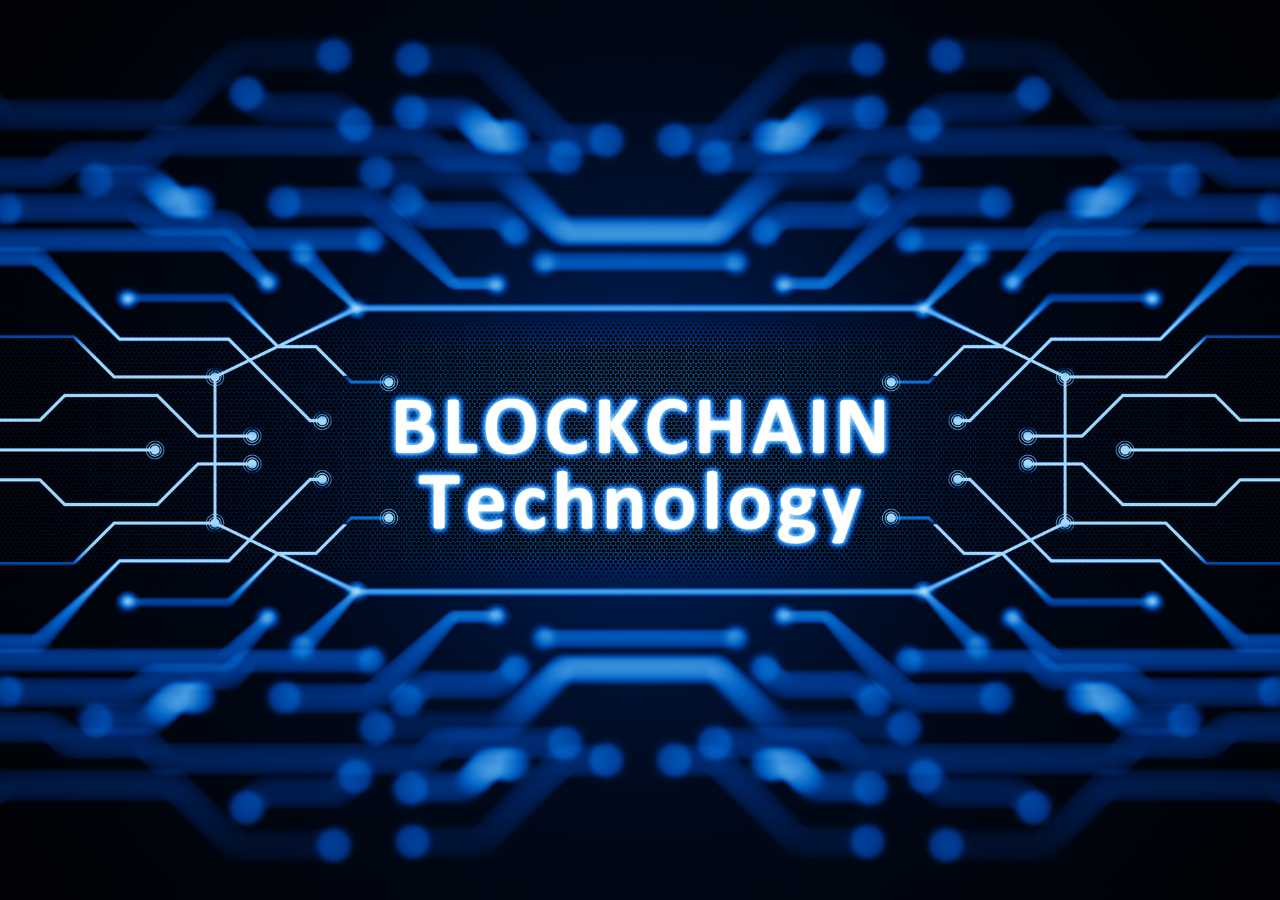
<file: index.html>
<!doctype html>
<html lang="en" prefix="og: http://ogp.me/ns#">
  <head>
    <meta charset="utf-8">
    <meta name="viewport" content="width=device-width, initial-scale=1">
    <title>Intro to Block Chain Technology</title>
    <meta name="description" content="Intro to Block Chain Technology">

    <!-- Google Fonts -->
    <link href="https://fonts.googleapis.com/css?family=Roboto:100,100i,300,300i,400,400i,700,700i%7CMaitree:200,300,400,600,700&amp;subset=latin-ext" rel="stylesheet">

    <!-- CSS WebSlides -->
    <link rel="stylesheet" type='text/css' media='all' href="static/css/webslides.css">

    <!-- Optional - CSS SVG Icons (Font Awesome) -->
    <link rel="stylesheet" type='text/css' media='all' href="static/css/svg-icons.css">
    
  </head>
 
  <body>
    
    <main role="main">
      <article id="webslides" class="vertical">
  
        <!-- SLIDE 1 -->
        <section class="slide-top">
         <span class="background" style="background-image:url('./static/images/intro_bg.jpg')"></span> 
        </section>




        <!-- SLIDE 2 -->
        <section class="bg-blue">
            <div class="wrap size-50 bg-white">
              <h2>
                <svg class="fa-info-circle large">
                  <use xlink:href="#fa-info-circle"></use>
                </svg>
                <strong>A bit of context</strong>
              </h2>
              <hr>
              <p>This talk is in no way shape or form going to make you a cryptocurrency expert. This is 
                an evolving introduction to blockchain technology and cryptocurrency. All "Constructive"
                input will be taken under advisement and possibly integrated into a future presentation.
              </p>
            </div>
            <!-- .end .wrap -->
          </section>
        
        
        <section class="bg-blue">
          <!--.wrap = container (width: 90%) -->
          <div class="wrap size-50 bg-white">
            <h3><strong>What is Blockchain Technology?</strong></h3>
            <h3 class="text-intro"><strong>Most simplest explanation</strong></h3>
            <p>
              Blockchain technology is a continuously growing list of records, called blocks, which are linked and secured using cryptography. Each block contains varying amounts of data or transactions, with each block size limited as agreed upon by the altcoin peer network. Blockchain relies upon the use of Merkle Trees or Hash trees.</p>  
          </div>
          <!-- .end .wrap -->
        </section>

        <!-- SLIDE 3 -->
        <section class="bg-blue">
            <!--.wrap = container (width: 90%) -->
            <div class="wrap size-50 bg-white">
              <h3><strong>History of Blockchain Technology (BCT)</strong></h3>
              <p>
                  BCT has been around since 1991 used by cryptographers to timestamp documents and 
                  protect against forgery. <a href="https://link.springer.com/article/10.1007/BF00196791">HERE</a>
              </p>  
              <p>
                The "First" widely known distributed blockchain was created by "Satoshi Nakamoto" in 2008.
                Some believe that it arised as a result of the 2008 housing market crash.
              </p>
            </div>
            <!-- .end .wrap -->
          </section>

          <section class="bg-blue">
            <!--.wrap = container (width: 90%) -->
            <div class="wrap size-50 bg-white">
              <h3><strong>Basic Blockchain Terminology</strong></h3>
              <ul class="description">
                <li>
                  <strong class="text-label">Hash</strong>
                  Each Block is Hashed with a SHA256 encryption
                </li>
                <li>
                  <strong class="text-label">Nonce</strong>
                  In cryptography a nonce is an arbitrary number that can only be used once.
                  It is often a random or pseudo-random number which cannot be reused in replay attacks.
                </li>
                <li>
                  <strong class="text-label">Proof of Work (POW)</strong>
                  POW is an economic measure to deter DDoS attacks and other service abuses such as spam
                  on a network by requiring some work from the service requester, usually meaning processing time by a computer.
                  This idea is also known as a CPU cost function.
                </li>
                <li>
                  <strong class="text-label">Proof of Stake (POS)</strong>
                  POS states that a person can mine or validate block transactions according to how many coins he or she holds.
                  This means that the more Bitcoin or altcoin owned by a miner, the more mining power he or she has.
                </li>
              </ul>
            </div>
            <!-- .end .wrap -->
          </section>

          <section class="bg-blue">
              <!--.wrap = container (width: 90%) -->
              <div class="wrap size-50 bg-white">
                <div class="text-landing content-center">

                  <h3><strong>Basic Demo of BlockChain</strong></h3>
                </div>
              </div>
              <!-- .end .wrap -->
            </section>

      

        <!-- SLIDE 7 -->
        <!-- <section class="bg-gradient-r">
          <div class="wrap">
              <div class="card-50 bg-white">
                  <div class="flex-content">
                    <h2>SCSS Terminology</h2>
                    <p>A quick list of the various terms used throughout SASS.</p>
                    <ul class="description">
                      <li><strong class="text-label">Variables:</strong>Containers for storing data values.</li>
                      <li><strong class="text-label">Directives:</strong>Some specific to SASS. But extend CSS3 @-rules.</li>
                      <li><strong class="text-label">Partials:</strong>"Snippet" of css rules.</li>
                      <li><strong class="text-label">Operators:</strong>Similar to those of JS.</li>
                      <li><strong class="text-label">Functions:</strong>Similar to those of JS.</li>
                      <li><strong class="text-label">Mixins:</strong>Specialized Directive.</li>
                      <li><strong class="text-label">Inheritence:</strong>Refers to @mixin, @extend, @include</li>
                    </ul>
                  </div>
                  <!- - end .flex-content- ->
                  <figure>
                    <pre>
// Variables
$font-stack:    Helvetica, sans-serif;
$bg-color: #ff0;

// Directives
@import
@mixin
@include

// Partials
_partial.scss
_buttons.scss

// Operators
"+", "-", "*", "/"

// Functions
darken();
lighten();
transparentize()
opacify()

   </pre>
                  </figure>
                  <!- - end figure- ->
                </div>
                <!- - .end .card-50 - ->
          </div>
        </section> -->


      
      </article>
      <!-- end article -->
    </main>
    <!-- end main -->


    <!-- Required -->
    <script src="static/js/webslides.js"></script>
    <script>
      window.ws = new WebSlides();
    </script>

    <!-- OPTIONAL - svg-icons.js (fontastic.me - Font Awesome as svg icons) -->
    <script defer src="static/js/svg-icons.js"></script>

  </body>
</html>
</file>
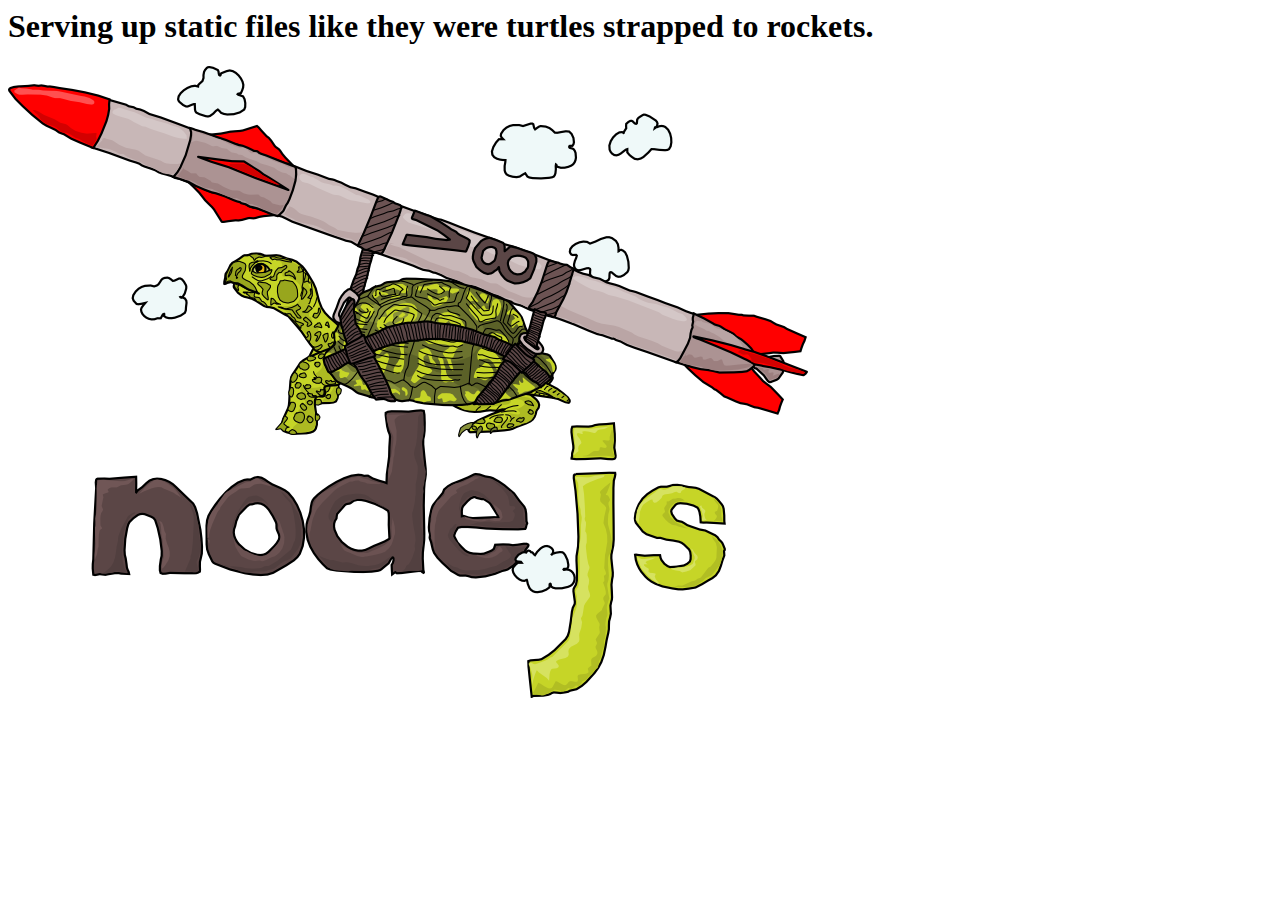
<file: node_modules/http-server/public/index.html>
<html>
  <head>
    <title>node.js http server</title>
  </head>
  <body>

    <h1>Serving up static files like they were turtles strapped to rockets.</h1>

    <img src="./img/turtle.png"/>
  </body>
</html>
</file>
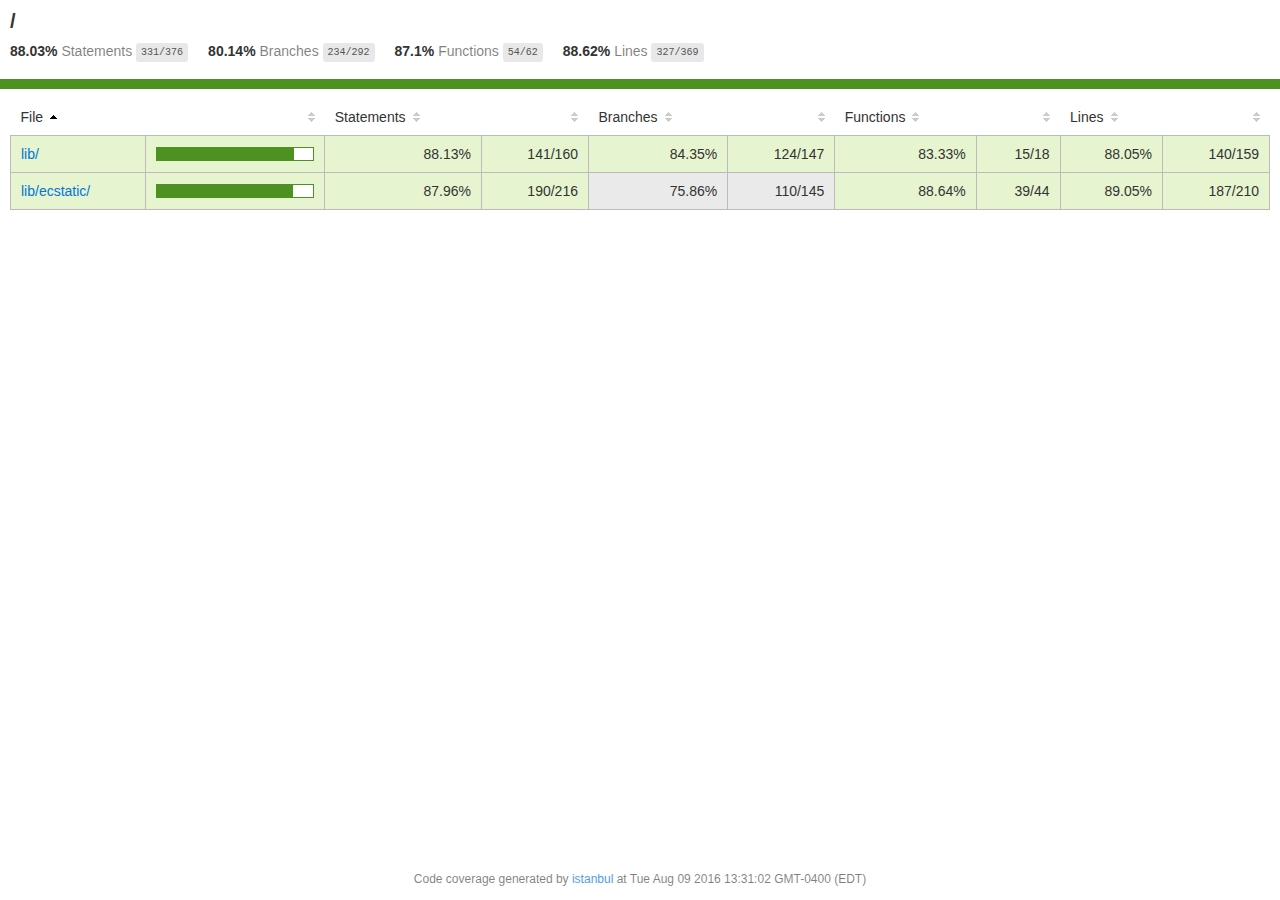
<file: node_modules/ecstatic/coverage/lcov-report/index.html>
<!doctype html>
<html lang="en">
<head>
    <title>Code coverage report for All files</title>
    <meta charset="utf-8" />
    <link rel="stylesheet" href="prettify.css" />
    <link rel="stylesheet" href="base.css" />
    <meta name="viewport" content="width=device-width, initial-scale=1">
    <style type='text/css'>
        .coverage-summary .sorter {
            background-image: url(sort-arrow-sprite.png);
        }
    </style>
</head>
<body>
<div class='wrapper'>
  <div class='pad1'>
    <h1>
      /
    </h1>
    <div class='clearfix'>
      <div class='fl pad1y space-right2'>
        <span class="strong">88.03% </span>
        <span class="quiet">Statements</span>
        <span class='fraction'>331/376</span>
      </div>
      <div class='fl pad1y space-right2'>
        <span class="strong">80.14% </span>
        <span class="quiet">Branches</span>
        <span class='fraction'>234/292</span>
      </div>
      <div class='fl pad1y space-right2'>
        <span class="strong">87.1% </span>
        <span class="quiet">Functions</span>
        <span class='fraction'>54/62</span>
      </div>
      <div class='fl pad1y space-right2'>
        <span class="strong">88.62% </span>
        <span class="quiet">Lines</span>
        <span class='fraction'>327/369</span>
      </div>
    </div>
  </div>
  <div class='status-line high'></div>
<div class="pad1">
<table class="coverage-summary">
<thead>
<tr>
   <th data-col="file" data-fmt="html" data-html="true" class="file">File</th>
   <th data-col="pic" data-type="number" data-fmt="html" data-html="true" class="pic"></th>
   <th data-col="statements" data-type="number" data-fmt="pct" class="pct">Statements</th>
   <th data-col="statements_raw" data-type="number" data-fmt="html" class="abs"></th>
   <th data-col="branches" data-type="number" data-fmt="pct" class="pct">Branches</th>
   <th data-col="branches_raw" data-type="number" data-fmt="html" class="abs"></th>
   <th data-col="functions" data-type="number" data-fmt="pct" class="pct">Functions</th>
   <th data-col="functions_raw" data-type="number" data-fmt="html" class="abs"></th>
   <th data-col="lines" data-type="number" data-fmt="pct" class="pct">Lines</th>
   <th data-col="lines_raw" data-type="number" data-fmt="html" class="abs"></th>
</tr>
</thead>
<tbody><tr>
	<td class="file high" data-value="lib/"><a href="lib/index.html">lib/</a></td>
	<td data-value="88.13" class="pic high"><div class="chart"><div class="cover-fill" style="width: 88%;"></div><div class="cover-empty" style="width:12%;"></div></div></td>
	<td data-value="88.13" class="pct high">88.13%</td>
	<td data-value="160" class="abs high">141/160</td>
	<td data-value="84.35" class="pct high">84.35%</td>
	<td data-value="147" class="abs high">124/147</td>
	<td data-value="83.33" class="pct high">83.33%</td>
	<td data-value="18" class="abs high">15/18</td>
	<td data-value="88.05" class="pct high">88.05%</td>
	<td data-value="159" class="abs high">140/159</td>
	</tr>

<tr>
	<td class="file high" data-value="lib/ecstatic/"><a href="lib/ecstatic/index.html">lib/ecstatic/</a></td>
	<td data-value="87.96" class="pic high"><div class="chart"><div class="cover-fill" style="width: 87%;"></div><div class="cover-empty" style="width:13%;"></div></div></td>
	<td data-value="87.96" class="pct high">87.96%</td>
	<td data-value="216" class="abs high">190/216</td>
	<td data-value="75.86" class="pct medium">75.86%</td>
	<td data-value="145" class="abs medium">110/145</td>
	<td data-value="88.64" class="pct high">88.64%</td>
	<td data-value="44" class="abs high">39/44</td>
	<td data-value="89.05" class="pct high">89.05%</td>
	<td data-value="210" class="abs high">187/210</td>
	</tr>

</tbody>
</table>
</div><div class='push'></div><!-- for sticky footer -->
</div><!-- /wrapper -->
<div class='footer quiet pad2 space-top1 center small'>
  Code coverage
  generated by <a href="http://istanbul-js.org/" target="_blank">istanbul</a> at Tue Aug 09 2016 13:31:02 GMT-0400 (EDT)
</div>
</div>
<script src="prettify.js"></script>
<script>
window.onload = function () {
        if (typeof prettyPrint === 'function') {
            prettyPrint();
        }
};
</script>
<script src="sorter.js"></script>
</body>
</html>
</file>
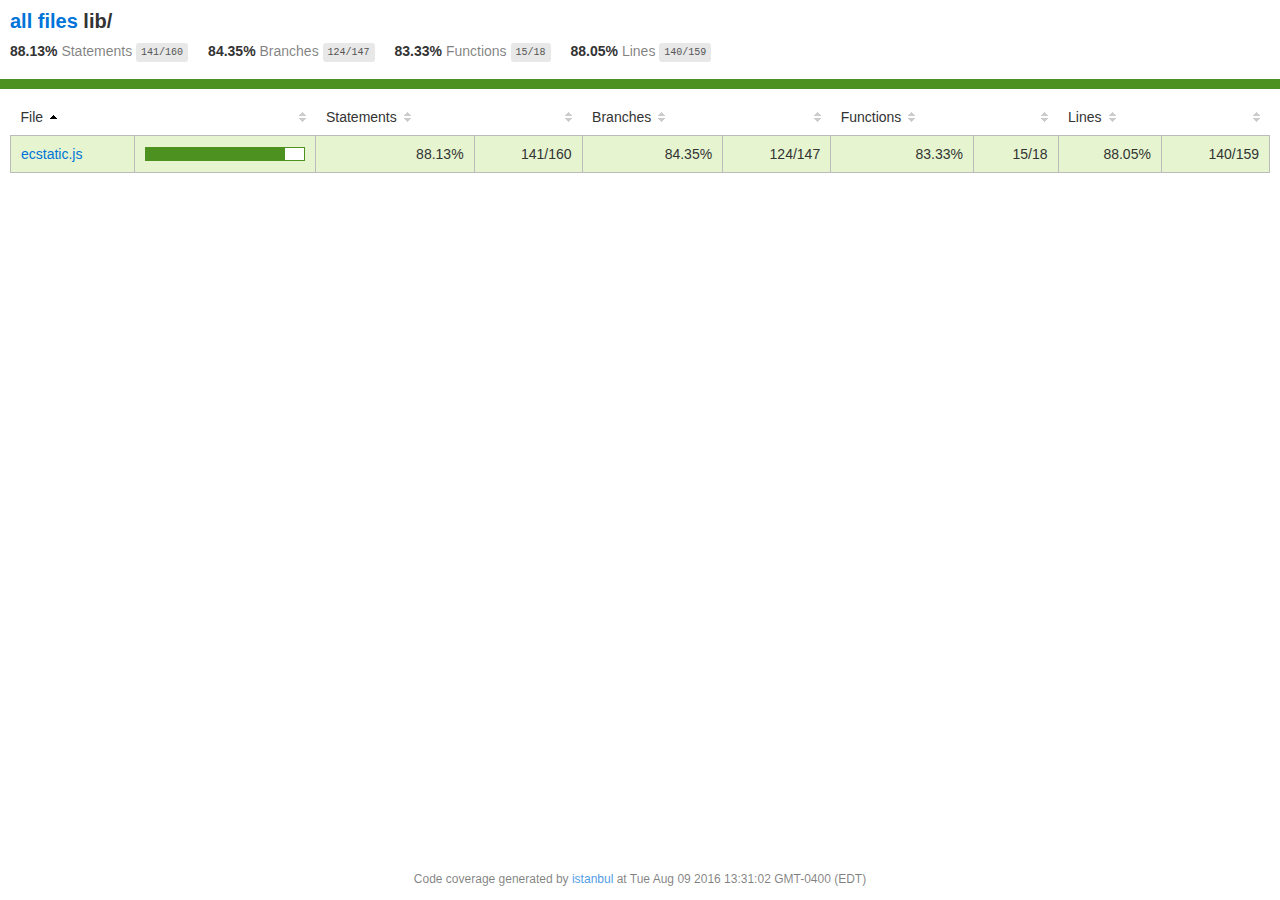
<file: node_modules/ecstatic/coverage/lcov-report/lib/index.html>
<!doctype html>
<html lang="en">
<head>
    <title>Code coverage report for lib/</title>
    <meta charset="utf-8" />
    <link rel="stylesheet" href="../prettify.css" />
    <link rel="stylesheet" href="../base.css" />
    <meta name="viewport" content="width=device-width, initial-scale=1">
    <style type='text/css'>
        .coverage-summary .sorter {
            background-image: url(../sort-arrow-sprite.png);
        }
    </style>
</head>
<body>
<div class='wrapper'>
  <div class='pad1'>
    <h1>
      <a href="../index.html">all files</a> lib/
    </h1>
    <div class='clearfix'>
      <div class='fl pad1y space-right2'>
        <span class="strong">88.13% </span>
        <span class="quiet">Statements</span>
        <span class='fraction'>141/160</span>
      </div>
      <div class='fl pad1y space-right2'>
        <span class="strong">84.35% </span>
        <span class="quiet">Branches</span>
        <span class='fraction'>124/147</span>
      </div>
      <div class='fl pad1y space-right2'>
        <span class="strong">83.33% </span>
        <span class="quiet">Functions</span>
        <span class='fraction'>15/18</span>
      </div>
      <div class='fl pad1y space-right2'>
        <span class="strong">88.05% </span>
        <span class="quiet">Lines</span>
        <span class='fraction'>140/159</span>
      </div>
    </div>
  </div>
  <div class='status-line high'></div>
<div class="pad1">
<table class="coverage-summary">
<thead>
<tr>
   <th data-col="file" data-fmt="html" data-html="true" class="file">File</th>
   <th data-col="pic" data-type="number" data-fmt="html" data-html="true" class="pic"></th>
   <th data-col="statements" data-type="number" data-fmt="pct" class="pct">Statements</th>
   <th data-col="statements_raw" data-type="number" data-fmt="html" class="abs"></th>
   <th data-col="branches" data-type="number" data-fmt="pct" class="pct">Branches</th>
   <th data-col="branches_raw" data-type="number" data-fmt="html" class="abs"></th>
   <th data-col="functions" data-type="number" data-fmt="pct" class="pct">Functions</th>
   <th data-col="functions_raw" data-type="number" data-fmt="html" class="abs"></th>
   <th data-col="lines" data-type="number" data-fmt="pct" class="pct">Lines</th>
   <th data-col="lines_raw" data-type="number" data-fmt="html" class="abs"></th>
</tr>
</thead>
<tbody><tr>
	<td class="file high" data-value="ecstatic.js"><a href="ecstatic.js.html">ecstatic.js</a></td>
	<td data-value="88.13" class="pic high"><div class="chart"><div class="cover-fill" style="width: 88%;"></div><div class="cover-empty" style="width:12%;"></div></div></td>
	<td data-value="88.13" class="pct high">88.13%</td>
	<td data-value="160" class="abs high">141/160</td>
	<td data-value="84.35" class="pct high">84.35%</td>
	<td data-value="147" class="abs high">124/147</td>
	<td data-value="83.33" class="pct high">83.33%</td>
	<td data-value="18" class="abs high">15/18</td>
	<td data-value="88.05" class="pct high">88.05%</td>
	<td data-value="159" class="abs high">140/159</td>
	</tr>

</tbody>
</table>
</div><div class='push'></div><!-- for sticky footer -->
</div><!-- /wrapper -->
<div class='footer quiet pad2 space-top1 center small'>
  Code coverage
  generated by <a href="http://istanbul-js.org/" target="_blank">istanbul</a> at Tue Aug 09 2016 13:31:02 GMT-0400 (EDT)
</div>
</div>
<script src="../prettify.js"></script>
<script>
window.onload = function () {
        if (typeof prettyPrint === 'function') {
            prettyPrint();
        }
};
</script>
<script src="../sorter.js"></script>
</body>
</html>
</file>
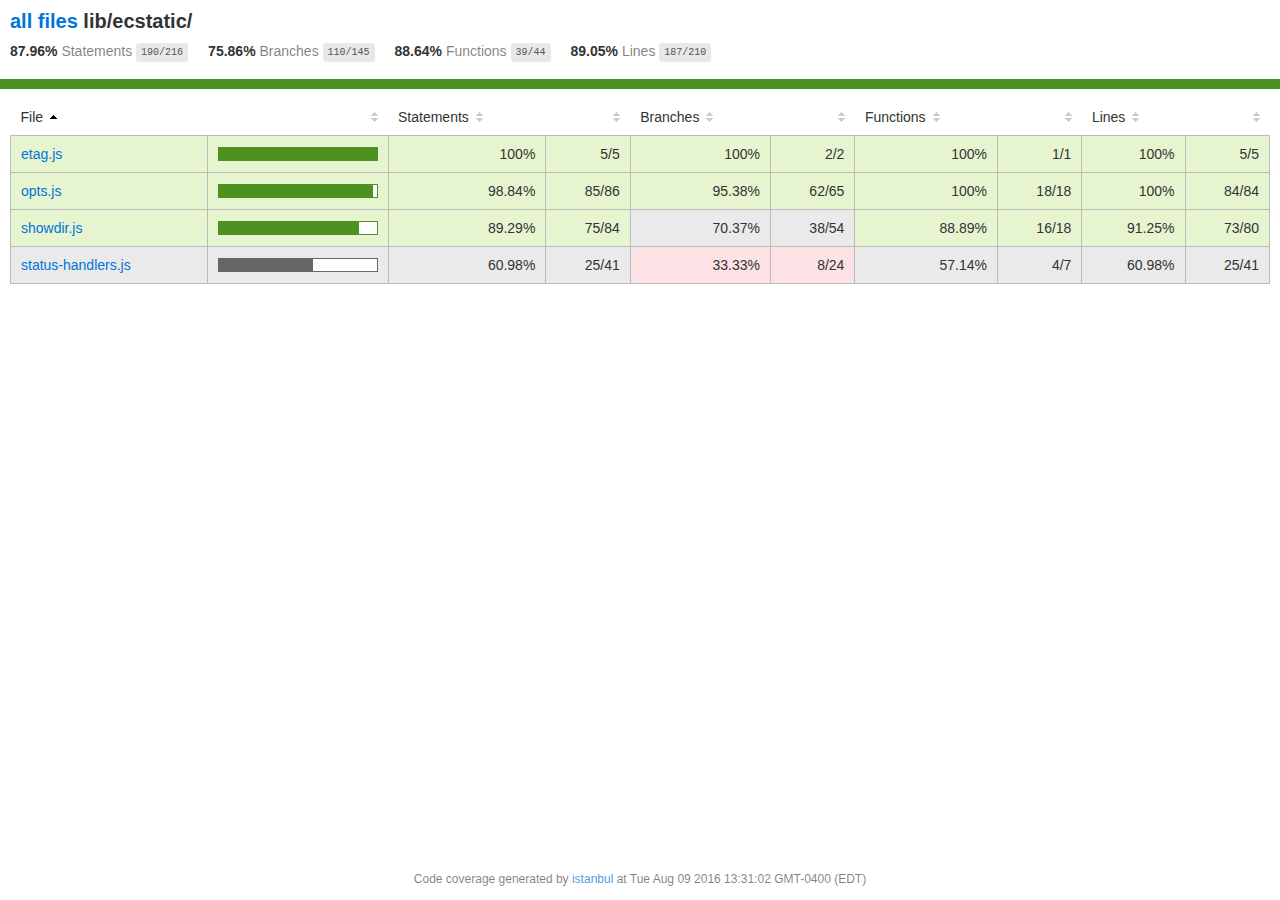
<file: node_modules/ecstatic/coverage/lcov-report/lib/ecstatic/index.html>
<!doctype html>
<html lang="en">
<head>
    <title>Code coverage report for lib/ecstatic/</title>
    <meta charset="utf-8" />
    <link rel="stylesheet" href="../../prettify.css" />
    <link rel="stylesheet" href="../../base.css" />
    <meta name="viewport" content="width=device-width, initial-scale=1">
    <style type='text/css'>
        .coverage-summary .sorter {
            background-image: url(../../sort-arrow-sprite.png);
        }
    </style>
</head>
<body>
<div class='wrapper'>
  <div class='pad1'>
    <h1>
      <a href="../../index.html">all files</a> lib/ecstatic/
    </h1>
    <div class='clearfix'>
      <div class='fl pad1y space-right2'>
        <span class="strong">87.96% </span>
        <span class="quiet">Statements</span>
        <span class='fraction'>190/216</span>
      </div>
      <div class='fl pad1y space-right2'>
        <span class="strong">75.86% </span>
        <span class="quiet">Branches</span>
        <span class='fraction'>110/145</span>
      </div>
      <div class='fl pad1y space-right2'>
        <span class="strong">88.64% </span>
        <span class="quiet">Functions</span>
        <span class='fraction'>39/44</span>
      </div>
      <div class='fl pad1y space-right2'>
        <span class="strong">89.05% </span>
        <span class="quiet">Lines</span>
        <span class='fraction'>187/210</span>
      </div>
    </div>
  </div>
  <div class='status-line high'></div>
<div class="pad1">
<table class="coverage-summary">
<thead>
<tr>
   <th data-col="file" data-fmt="html" data-html="true" class="file">File</th>
   <th data-col="pic" data-type="number" data-fmt="html" data-html="true" class="pic"></th>
   <th data-col="statements" data-type="number" data-fmt="pct" class="pct">Statements</th>
   <th data-col="statements_raw" data-type="number" data-fmt="html" class="abs"></th>
   <th data-col="branches" data-type="number" data-fmt="pct" class="pct">Branches</th>
   <th data-col="branches_raw" data-type="number" data-fmt="html" class="abs"></th>
   <th data-col="functions" data-type="number" data-fmt="pct" class="pct">Functions</th>
   <th data-col="functions_raw" data-type="number" data-fmt="html" class="abs"></th>
   <th data-col="lines" data-type="number" data-fmt="pct" class="pct">Lines</th>
   <th data-col="lines_raw" data-type="number" data-fmt="html" class="abs"></th>
</tr>
</thead>
<tbody><tr>
	<td class="file high" data-value="etag.js"><a href="etag.js.html">etag.js</a></td>
	<td data-value="100" class="pic high"><div class="chart"><div class="cover-fill cover-full" style="width: 100%;"></div><div class="cover-empty" style="width:0%;"></div></div></td>
	<td data-value="100" class="pct high">100%</td>
	<td data-value="5" class="abs high">5/5</td>
	<td data-value="100" class="pct high">100%</td>
	<td data-value="2" class="abs high">2/2</td>
	<td data-value="100" class="pct high">100%</td>
	<td data-value="1" class="abs high">1/1</td>
	<td data-value="100" class="pct high">100%</td>
	<td data-value="5" class="abs high">5/5</td>
	</tr>

<tr>
	<td class="file high" data-value="opts.js"><a href="opts.js.html">opts.js</a></td>
	<td data-value="98.84" class="pic high"><div class="chart"><div class="cover-fill" style="width: 98%;"></div><div class="cover-empty" style="width:2%;"></div></div></td>
	<td data-value="98.84" class="pct high">98.84%</td>
	<td data-value="86" class="abs high">85/86</td>
	<td data-value="95.38" class="pct high">95.38%</td>
	<td data-value="65" class="abs high">62/65</td>
	<td data-value="100" class="pct high">100%</td>
	<td data-value="18" class="abs high">18/18</td>
	<td data-value="100" class="pct high">100%</td>
	<td data-value="84" class="abs high">84/84</td>
	</tr>

<tr>
	<td class="file high" data-value="showdir.js"><a href="showdir.js.html">showdir.js</a></td>
	<td data-value="89.29" class="pic high"><div class="chart"><div class="cover-fill" style="width: 89%;"></div><div class="cover-empty" style="width:11%;"></div></div></td>
	<td data-value="89.29" class="pct high">89.29%</td>
	<td data-value="84" class="abs high">75/84</td>
	<td data-value="70.37" class="pct medium">70.37%</td>
	<td data-value="54" class="abs medium">38/54</td>
	<td data-value="88.89" class="pct high">88.89%</td>
	<td data-value="18" class="abs high">16/18</td>
	<td data-value="91.25" class="pct high">91.25%</td>
	<td data-value="80" class="abs high">73/80</td>
	</tr>

<tr>
	<td class="file medium" data-value="status-handlers.js"><a href="status-handlers.js.html">status-handlers.js</a></td>
	<td data-value="60.98" class="pic medium"><div class="chart"><div class="cover-fill" style="width: 60%;"></div><div class="cover-empty" style="width:40%;"></div></div></td>
	<td data-value="60.98" class="pct medium">60.98%</td>
	<td data-value="41" class="abs medium">25/41</td>
	<td data-value="33.33" class="pct low">33.33%</td>
	<td data-value="24" class="abs low">8/24</td>
	<td data-value="57.14" class="pct medium">57.14%</td>
	<td data-value="7" class="abs medium">4/7</td>
	<td data-value="60.98" class="pct medium">60.98%</td>
	<td data-value="41" class="abs medium">25/41</td>
	</tr>

</tbody>
</table>
</div><div class='push'></div><!-- for sticky footer -->
</div><!-- /wrapper -->
<div class='footer quiet pad2 space-top1 center small'>
  Code coverage
  generated by <a href="http://istanbul-js.org/" target="_blank">istanbul</a> at Tue Aug 09 2016 13:31:02 GMT-0400 (EDT)
</div>
</div>
<script src="../../prettify.js"></script>
<script>
window.onload = function () {
        if (typeof prettyPrint === 'function') {
            prettyPrint();
        }
};
</script>
<script src="../../sorter.js"></script>
</body>
</html>
</file>
<file: static/css/svg-icons.css>
/*=====================================================
Important! 
/js/svg-icons.js is required.
======================================================= */

/*=====================================================
Font Awesome 4.4 as SVG Icons via http://fontastic.me  
class = .fa- (Go to https://fortawesome.github.io/Font-Awesome/icons/)

SVG ICONS - Don't use icon fonts: 
https://speakerdeck.com/ninjanails/death-to-fa-fonts
======================================================= */

svg {
	display: inline-block;
	vertical-align: middle;
	width: 1em;
	height: 1em;

}
[class*="fa-"].large{font-size: 8rem;}


.fa-glass {
	width: 1.0000000298023224em;
}

.fa-music {
	width: 0.8571396097540855em;
}

.fa-search {
	width: 0.9285706554849185em;
}

.fa-envelope-o {
	width: 1.000000972300768em;
}

.fa-heart {
	width: 0.9999999646097422em;
}

.fa-star {
	width: 0.9285713043063879em;
}

.fa-star-o {
	width: 0.9285713043063879em;
}

.fa-user {
	width: 0.785713868836563em;
}

.fa-film {
	width: 1.071429569274187em;
}

.fa-th-large {
	width: 0.9285712415972966em;
}

.fa-th {
	width: 1.0000000521540642em;
}

.fa-th-list {
	width: 1.0000000521540642em;
}

.fa-check {
	width: 1.0000000596046448em;
}

.fa-close {
	width: 0.7857149094343185em;
}

.fa-search-plus {
	width: 0.9285706554849185em;
}

.fa-search-minus {
	width: 0.9285706554849185em;
}

.fa-power-off {
	width: 0.8571455205480252em;
}

.fa-signal {
	width: 0.9999999916180968em;
}

.fa-trash-o {
	width: 0.7857138803228736em;
}

.fa-home {
	width: 0.928572153672576em;
}

.fa-file-o {
	width: 0.8571445867419243em;
}

.fa-clock-o {
	width: 0.8571425850192682em;
}

.fa-road {
	width: 1.0714228972792625em;
}

.fa-download {
	width: 0.9285713359713554em;
}

.fa-arrow-circle-o-down {
	width: 0.8571425850192682em;
}

.fa-arrow-circle-o-up {
	width: 0.8571425850192682em;
}

.fa-inbox {
	width: 0.8571455143392086em;
}

.fa-play-circle-o {
	width: 0.8571425850192682em;
}

.fa-repeat {
	width: 0.8571445668737852em;
}

.fa-refresh {
	width: 0.8571436268589423em;
}

.fa-list-alt {
	width: 1.000000972300768em;
}

.fa-lock {
	width: 1.000000972300768em;
}

.fa-flag {
	width: 1.0357158780097961em;
}

.fa-headphones {
	width: 0.9285684004426003em;
}

.fa-volume-off {
	width: 0.42857232317328453em;
}

.fa-volume-down {
	width: 0.642858412116766em;
}

.fa-volume-up {
	width: 0.9285729192197323em;
}

.fa-qrcode {
	width: 0.7857138514518738em;
}

.fa-tag {
	width: 0.8454238213598728em;
}

.fa-tags {
	width: 1.0597098506987095em;
}

.fa-book {
	width: 0.9302451089024544em;
}

.fa-bookmark {
	width: 0.7142852507531643em;
}

.fa-print {
	width: 0.9285733308643103em;
}

.fa-camera {
	width: 1.0714288031060732em;
}

.fa-font {
	width: 0.9285733103752136em;
}

.fa-bold {
	width: 0.7857098877429962em;
}

.fa-italic {
	width: 0.5714278221130371em;
}

.fa-text-height {
	width: 1.000002734363079em;
}

.fa-text-width {
	width: 0.857142724096775em;
}

.fa-align-left {
	width: 0.9999999664723873em;
}

.fa-align-center {
	width: 1.0000009797513485em;
}

.fa-align-right {
	width: 1.0000009797513485em;
}

.fa-align-justify {
	width: 1.0000009797513485em;
}

.fa-list {
	width: 0.9999999906867743em;
}

.fa-dedent {
	width: 0.9999989476054907em;
}

.fa-indent {
	width: 0.9999989476054907em;
}

.fa-video-camera {
	width: 0.9999980057277753em;
}

.fa-image {
	width: 1.071429569274187em;
}

.fa-pencil {
	width: 0.8454248607158661em;
}

.fa-map-marker {
	width: 0.8714316554367542em;
	margin-top: -0.2em;
}

.fa-adjust {
	width: 0.8571425850192682em;
}

.fa-tint {
	width: 0.8714316815137863em;
}

.fa-edit {
	width: 0.9955342138805463em;
}

.fa-share-square-o {
	width: 0.9285693491497113em;
}

.fa-check-square-o {
	width: 0.9280096615352704em;
}

.fa-arrows {
	width: 0.9999999888241291em;
}

.fa-step-backward {
	width: 0.5714307241141796em;
}

.fa-fast-backward {
	width: 1.000000935047865em;
}

.fa-backward {
	width: 0.9966524690389633em;
}

.fa-play {
	width: 0.7851562518626451em;
}

.fa-pause {
	width: 0.8571436069905758em;
}

.fa-stop {
	width: 0.8571436069905758em;
}

.fa-forward {
	width: 0.8604901600629091em;
}

.fa-fast-forward {
	width: 0.9999990034848452em;
}

.fa-step-forward {
	width: 0.5714267063885927em;
}

.fa-eject {
	width: 0.85825614631176em;
}

.fa-chevron-left {
	width: 0.7500009983778em;
}

.fa-chevron-right {
	width: 0.6785712540149689em;
}

.fa-plus-circle {
	width: 0.8571425850192682em;
}

.fa-minus-circle {
	width: 0.8571425850192682em;
}

.fa-times-circle {
	width: 0.8571425850192682em;
}

.fa-check-circle {
	width: 0.8571425850192682em;
}

.fa-question-circle {
	width: 0.8571425850192682em;
}

.fa-info-circle {
	width: 0.8571425850192682em;
}

.fa-crosshairs {
	width: 0.8571436069905758em;
}

.fa-times-circle-o {
	width: 0.8571425850192682em;
}

.fa-check-circle-o {
	width: 0.8571425850192682em;
}

.fa-ban {
	width: 0.8571426247557004em;
}

.fa-arrow-left {
	width: 0.8928571492433548em;
}

.fa-arrow-right {
	width: 0.8214280630151052em;
}

.fa-arrow-up {
	width: 0.9285692870616913em;
}

.fa-arrow-down {
	width: 0.9285712018609047em;
}

.fa-mail-forward {
	width: 1.0000031888484955em;
}

.fa-expand {
	width: 0.8571445606648922em;
}

.fa-compress {
	width: 0.8571445886045694em;
}

.fa-plus {
	width: 0.785714827477932em;
}

.fa-minus {
	width: 0.7857138440012932em;
}

.fa-asterisk {
	width: 0.9285713285207748em;
}

.fa-exclamation-circle {
	width: 0.8571425850192682em;
}

.fa-leaf {
	width: 0.9999980080174282em;
}

.fa-fire {
	width: 0.7857128586620092em;
}

.fa-eye {
	width: 0.9999980051070452em;
}

.fa-eye-slash {
	width: 1.000001983717084em;
}

.fa-exclamation-triangle {
	width: 0.9999999636784196em;
}

.fa-plane {
	width: 0.7860879210056737em;
}

.fa-calendar {
	width: 0.9285707051554937em;
}

.fa-random {
	width: 0.9999999022111297em;
}

.fa-comment {
	width: 0.9999974196152834em;
}

.fa-magnet {
	width: 0.8571425850192682em;
}

.fa-chevron-up {
	width: 0.9999999701976776em;
}

.fa-chevron-down {
	width: 0.9999999850988388em;
}

.fa-retweet {
	width: 1.0714306645095348em;
}

.fa-shopping-cart {
	width: 0.9285732470452785em;
}

.fa-folder {
	width: 0.9285712813336886em;
}

.fa-folder-open {
	width: 1.0485479356721044em;
}

.fa-arrows-v {
	width: 0.42857228219509125em;
}

.fa-arrows-h {
	width: 1.000000972300768em;
}

.fa-bar-chart {
	width: 1.1428574323654175em;
}



.fa-camera-retro {
	width: 1.0000000074505806em;
}

.fa-key {
	width: 0.9391738375027963em;
}

.fa-cogs {
	width: 1.0714287403970957em;
}

.fa-comments {
	width: 1.0000034073991628em;
}

.fa-thumbs-o-up {
	width: 0.8571465983986855em;
}

.fa-thumbs-o-down {
	width: 0.8571435585618019em;
}

.fa-star-half {
	width: 0.4642870929092169em;
}

.fa-heart-o {
	width: 1.0000009778887033em;
}

.fa-sign-out {
	width: 0.875000032285854em;
}

.fa-linkedin-square {
	width: 0.8571416462459638em;
}

.fa-thumb-tack {
	width: 0.6428600810468197em;
}

.fa-external-link {
	width: 0.9999981845417096em;
}

.fa-sign-in {
	width: 0.8571436069905758em;
}

.fa-trophy {
	width: 0.9285706554849185em;
}

.fa-upload {
	width: 0.9285723492503166em;
}

.fa-lemon-o {
	width: 0.8565869312733412em;
}

.fa-phone {
	width: 0.7857128540053964em;
}

.fa-square-o {
	width: 0.7857118571796491em;
}

.fa-bookmark-o {
	width: 0.7142852507531643em;
}

.fa-phone-square {
	width: 0.8571416462459638em;
}

.fa-unlock {
	width: 1.000000972300768em;
}

.fa-credit-card {
	width: 1.0714279003441334em;
}

.fa-feed {
	width: 0.7864560410380363em;
}

.fa-hdd-o {
	width: 0.8571435995399952em;
}

.fa-bullhorn {
	width: 1.000001672655344em;
}

.fa-bell-o {
	width: 0.999999426305294em;
}

.fa-certificate {
	width: 0.8571425257250667em;
}

.fa-hand-o-right {
	width: 1.0000000074505806em;
}

.fa-hand-o-left {
	width: 0.9999989792704582em;
}

.fa-hand-o-up {
	width: 0.8571425552167966em;
}

.fa-hand-o-down {
	width: 0.8571416288614273em;
}

.fa-arrow-circle-left {
	width: 0.8571425850192682em;
}

.fa-arrow-circle-right {
	width: 0.8571425850192682em;
}

.fa-arrow-circle-up {
	width: 0.8571425850192682em;
}

.fa-arrow-circle-down {
	width: 0.8571425850192682em;
}

.fa-wrench {
	width: 0.9391775503754616em;
}

.fa-tasks {
	width: 1.0000009797513485em;
}

.fa-filter {
	width: 0.7857138165272772em;
}

.fa-arrows-alt {
	width: 0.857147540897131em;
}

.fa-group {
	width: 1.071428755919138em;
}

.fa-chain {
	width: 0.9285723119974136em;
}

.fa-cloud {
	width: 1.0714285423358234em;
}

.fa-flask {
	width: 0.9285696372389793em;
}

.fa-cut {
	width: 0.9975810423493385em;
}

.fa-copy {
	width: 1.0000010058283806em;
}

.fa-paperclip {
	width: 0.7857148349285126em;
}

.fa-floppy-o {
	width: 0.8571445867419243em;
}

.fa-square {
	width: 0.8571416462459638em;
}

.fa-bars {
	width: 0.8571436069905758em;
}

.fa-list-ul {
	width: 1.0000010132789612em;
}

.fa-list-ol {
	width: 1.0083701331168413em;
}

.fa-strikethrough {
	width: 0.9999989485368133em;
}

.fa-underline {
	width: 0.8571445560082793em;
}

.fa-table {
	width: 0.9285723157227039em;
}

.fa-magic {
	width: 0.9436386581510305em;
}

.fa-truck {
	width: 1.0357128381729126em;
}

.fa-pinterest {
	width: 0.8571391701698303em;
}

.fa-pinterest-square {
	width: 0.8571406031646802em;
}

.fa-google-plus-square {
	width: 0.8571416462459638em;
}

.fa-google-plus {
	width: 1.2857149516544268em;
}

.fa-money {
	width: 1.0714295767247677em;
}

.fa-caret-down {
	width: 0.571429718285799em;
}

.fa-caret-up {
	width: 0.5714296959340572em;
}

.fa-caret-left {
	width: 0.3928574174642563em;
}

.fa-caret-right {
	width: 0.32142970090126255em;
}

.fa-columns {
	width: 0.9285723157227039em;
}

.fa-sort {
	width: 0.5714296959340572em;
}

.fa-sort-desc {
	width: 0.571429718285799em;
}

.fa-sort-asc {
	width: 0.5714296959340572em;
}

.fa-envelope {
	width: 1.0000022239983082em;
}

.fa-linkedin {
	width: 0.8571429451305903em;
}

.fa-rotate-left {
	width: 0.8571445606648922em;
}

.fa-gavel {
	width: 1.0106014609336853em;
}

.fa-dashboard {
	width: 1.000001922249794em;
}

.fa-comment-o {
	width: 0.9999974196152834em;
}

.fa-comments-o {
	width: 1.0000035266084524em;
}

.fa-bolt {
	width: 1.000000972300768em;
}

.fa-sitemap {
	width: 1.0000010058283806em;
}

.fa-umbrella {
	width: 0.9285703394562006em;
}

.fa-clipboard {
	width: 1.000001959502697em;
}

.fa-lightbulb-o {
	width: 0.5714296922087669em;
}

.fa-exchange {
	width: 0.9999989476054907em;
}

.fa-cloud-download {
	width: 1.0714285423358234em;
}

.fa-cloud-upload {
	width: 1.0714285423358234em;
}

.fa-user-md {
	width: 0.785713868836563em;
}

.fa-stethoscope {
	width: 0.7857138092319147em;
}

.fa-suitcase {
	width: 1.000000116725687em;
}

.fa-bell {
	width: 0.999999426305294em;
}

.fa-coffee {
	width: 1.0357122694451846em;
}

.fa-cutlery {
	width: 0.7857128530740738em;
}

.fa-file-text-o {
	width: 0.8571445867419243em;
}

.fa-building-o {
	width: 1.000000116725687em;
}

.fa-hospital-o {
	width: 1.000000116725687em;
}

.fa-ambulance {
	width: 1.1071423441171646em;
}

.fa-medkit {
	width: 1.000000116725687em;
}

.fa-fighter-jet {
	width: 1.0714295953512192em;
}

.fa-beer {
	width: 0.9642851203680038em;
}

.fa-h-square {
	width: 0.8571416462459638em;
}

.fa-plus-square {
	width: 0.8571416462459638em;
}

.fa-angle-double-left {
	width: 0.5892861261963844em;
}

.fa-angle-double-right {
	width: 0.5535723362118006em;
}

.fa-angle-double-up {
	width: 0.642861433327198em;
}

.fa-angle-double-down {
	width: 0.6428574100136757em;
}

.fa-angle-left {
	width: 0.3750009909272194em;
}

.fa-angle-right {
	width: 0.3392861280590296em;
}

.fa-angle-up {
	width: 0.642861433327198em;
}

.fa-angle-down {
	width: 0.6428574100136757em;
}

.fa-desktop {
	width: 1.071435708552599em;
}

.fa-laptop {
	width: 1.071429569274187em;
}

.fa-tablet {
	width: 1.071429569274187em;
}

.fa-mobile {
	width: 1.071429569274187em;
}

.fa-circle-o {
	width: 0.8571425850192682em;
}

.fa-quote-left {
	width: 0.9285713583230972em;
}

.fa-quote-right {
	width: 0.9285713285207748em;
}

.fa-spinner {
	width: 1.0000000596046448em;
}

.fa-circle {
	width: 0.8571425850192682em;
}

.fa-mail-reply {
	width: 1.0000029690563679em;
}

.fa-folder-o {
	width: 0.9285712813336886em;
}

.fa-folder-open-o {
	width: 1.0652896141011752em;
}

.fa-smile-o {
	width: 0.8571425850192682em;
}

.fa-frown-o {
	width: 0.8571425850192682em;
}

.fa-meh-o {
	width: 0.8571425850192682em;
}

.fa-gamepad {
	width: 1.0714295854171496em;
}

.fa-keyboard-o {
	width: 1.0714286640286446em;
}

.fa-flag-o {
	width: 1.0357160121202469em;
}

.fa-flag-checkered {
	width: 1.0357160121202469em;
}

.fa-terminal {
	width: 0.9358262214809656em;
}

.fa-code {
	width: 1.0714276805520058em;
}

.fa-mail-reply-all {
	width: 0.9999999292194843em;
}

.fa-star-half-empty {
	width: 0.9285682821646333em;
}

.fa-location-arrow {
	width: 0.7859947793185711em;
}

.fa-crop {
	width: 0.9285703515633941em;
}

.fa-code-fork {
	width: 0.5714296698570251em;
}

.fa-chain-broken {
	width: 0.9285713344191509em;
}

.fa-question {
	width: 0.6221200153231621em;
}

.fa-info {
	width: 0.857143547385931em;
}

.fa-exclamation {
	width: 0.857143547385931em
}

.fa-superscript {
	width: 0.8588164150714874em;
}

.fa-subscript {
	width: 0.8599326312541962em;
}

.fa-eraser {
	width: 1.071428793715313em;
}

.fa-puzzle-piece {
	width: 0.9285733483266085em;
}

.fa-microphone {
	width: 0.6428574770689011em;
}

.fa-microphone-slash {
	width: 0.7857128698378801em;
}

.fa-shield {
	width: 0.7142831720411777em;
}

.fa-calendar-o {
	width: 0.9285707051554937em;
}

.fa-fire-extinguisher {
	width: 0.7845058117527515em;
}

.fa-rocket {
	width: 0.9441959485411644em;
}

.fa-maxcdn {
	width: 0.9815869629383087em;
}

.fa-chevron-circle-left {
	width: 0.8571425850192682em;
}

.fa-chevron-circle-right {
	width: 0.8571425850192682em;
}

.fa-chevron-circle-up {
	width: 0.8571425850192682em;
}

.fa-chevron-circle-down {
	width: 0.8571425850192682em;
}

.fa-html5 {
	width: 0.7857138514518738em;
}

.fa-css3 {
	width: 1.0000000596046448em;
}

.fa-anchor {
	width: 0.9999980125576258em;
}

.fa-unlock-alt {
	width: 1.000000972300768em;
}

.fa-bullseye {
	width: 0.8571425850192682em;
}

.fa-ellipsis-h {
	width: 0.7857148125767708em;
}

.fa-ellipsis-v {
	width: 0.21428712457418442em;
}

.fa-rss-square {
	width: 0.8571416462459638em;
}

.fa-play-circle {
	width: 0.8571425850192682em;
}

.fa-ticket {
	width: 1.0005576871335506em;
}

.fa-minus-square {
	width: 0.8571416462459638em;
}

.fa-minus-square-o {
	width: 0.7857118571796491em;
}

.fa-level-up {
	width: 0.5734755680896342em;
}

.fa-level-down {
	width: 0.5731032819021493em;
}

.fa-check-square {
	width: 0.8571416462459638em;
}

.fa-pencil-square {
	width: 0.8571416462459638em;
}

.fa-external-link-square {
	width: 0.8571416462459638em;
}

.fa-share-square {
	width: 0.8571416462459638em;
}

.fa-caret-square-o-down {
	width: 0.8571416462459638em;
}

.fa-caret-square-o-up {
	width: 0.8571416462459638em;
}

.fa-caret-square-o-right {
	width: 0.8571416462459638em;
}

.fa-eur {
	width: 0.565288751386106em;
}

.fa-gbp {
	width: 0.5691953515633941em;
}

.fa-dollar {
	width: 0.5691973492503166em;
}

.fa-inr {
	width: 0.5011180695146322em;
}

.fa-cny {
	width: 0.5731013106415048em;
}

.fa-rouble {
	width: 0.7142853057011962em;
}

.fa-krw {
	width: 1.0000009899958968em;
}

.fa-bitcoin {
	width: 0.736978217959404em;
}

.fa-file {
	width: 0.8571426197886467em;
}

.fa-file-text {
	width: 0.8571426197886467em;
}

.fa-sort-alpha-asc {
	width: 0.9428952634334564em;
}

.fa-sort-alpha-desc {
	width: 0.9428952634334564em;
}

.fa-sort-amount-asc {
	width: 1.0159967839717865em;
}

.fa-sort-amount-desc {
	width: 1.0159967839717865em;
}

.fa-sort-numeric-asc {
	width: 0.8452380001544952em;
}

.fa-sort-numeric-desc {
	width: 0.8452380001544952em;
}

.fa-thumbs-up {
	width: 0.8928591571748257em;
}

.fa-thumbs-down {
	width: 0.8928584419190884em;
}

.fa-youtube-square {
	width: 0.8571416462459638em;
}

.fa-youtube {
	width: 0.8571435324847698em;
}

.fa-xing {
	width: 0.786087267100811em;
}

.fa-xing-square {
	width: 0.8571416462459638em;
}

.fa-youtube-play {
	width: 1.0000000305008143em;
}

.fa-stack-overflow {
	width: 0.8571415841579437em;
}

.fa-instagram {
	width: 0.8571416462459638em;
}

.fa-flickr {
	width: 0.8571436131993941em;
}

.fa-adn {
	width: 0.8571425850192682em;
}

.fa-bitbucket {
	width: 0.78617824614048em;
}

.fa-bitbucket-square {
	width: 0.8571416462459638em;
}

.fa-tumblr {
	width: 0.6093739867210388em;
}

.fa-tumblr-square {
	width: 0.8571416462459638em;
}

.fa-long-arrow-down {
	width: 0.42857166891917586em;
}

.fa-long-arrow-up {
	width: 0.4285729229450226em;
}

.fa-long-arrow-left {
	width: 1.0357138589024544em;
}

.fa-long-arrow-right {
	width: 0.9642862295731902em;
}

.fa-female {
	width: 0.7142941057682037em;
}

.fa-male {
	width: 0.5714317113161087em;
}

.fa-gittip {
	width: 0.8571425850192682em;
}

.fa-sun-o {
	width: 1.0000000223517418em;
}

.fa-moon-o {
	width: 0.8213352287809048em;
}

.fa-archive {
	width: 1.0000020563602448em;
}

.fa-bug {
	width: 0.9285741709172726em;
}

.fa-vk {
	width: 1.0777527708560228em;
}

.fa-weibo {
	width: 1.0041852121551074em;
}

.fa-renren {
	width: 0.8571416437625885em;
}

.fa-pagelines {
	width: 0.7823682955154254em;
}

.fa-stack-exchange {
	width: 0.7142871618270874em;
}

.fa-arrow-circle-o-right {
	width: 0.8571425850192682em;
}

.fa-arrow-circle-o-left {
	width: 0.8571425850192682em;
}

.fa-caret-square-o-left {
	width: 0.8571416462459638em;
}

.fa-dot-circle-o {
	width: 0.8571425850192682em;
}

.fa-wheelchair {
	width: 0.9090400412678719em;
}

.fa-vimeo-square {
	width: 0.8571416462459638em;
}

.fa-try {
	width: 0.6428615320473909em;
}

.fa-plus-square-o {
	width: 0.7857118571796491em;
}

.fa-space-shuttle {
	width: 1.214285247027874em;
}

.fa-slack {
	width: 0.9285693690180779em;
}

.fa-envelope-square {
	width: 0.8571436131993941em;
}

.fa-wordpress {
	width: 1.0000000049670539em;
}

.fa-openid {
	width: 0.9999983335533216em;
}

.fa-bank {
	width: 1.0714267492294312em;
}

.fa-graduation-cap {
	width: 1.2857187371701002em;
}

.fa-yahoo {
	width: 0.8571445047855377em;
}

.fa-google {
	width: 0.8398430943489075em;
}

.fa-reddit {
	width: 1.0000000049670539em;
}

.fa-reddit-square {
	width: 0.8571416462459638em;
}

.fa-stumbleupon-circle {
	width: 0.8571425850192682em;
}

.fa-stumbleupon {
	width: 1.0714269926149882em;
}

.fa-delicious {
	width: 0.8571416462459638em;
}

.fa-digg {
	width: 1.1428574323654175em;
}

.fa-pied-piper {
	width: 0.8571416462459638em;
}

.fa-pied-piper-alt {
	width: 1.1372744292020798em;
}

.fa-drupal {
	width: 0.8571418623128011em;
}

.fa-joomla {
	width: 0.8571426148215924em;
}

.fa-language {
	width: 0.8571416030172259em;
}

.fa-fax {
	width: 1.0000000037252903em;
}

.fa-building {
	width: 0.7857138179242611em;
}

.fa-child {
	width: 0.7142872214317322em;
}

.fa-paw {
	width: 0.9285706828037519em;
}

.fa-spoon {
	width: 1.0000000298023224em;
}

.fa-cube {
	width: 0.9285703506320715em;
}

.fa-cubes {
	width: 1.2142920158803463em;
}

.fa-behance {
	width: 1.1428583860397339em;
}

.fa-behance-square {
	width: 0.8571436131993941em;
}

.fa-steam {
	width: 0.9999989867210388em;
}

.fa-steam-square {
	width: 0.8571436131992414em;
}

.fa-recycle {
	width: 1.0012093782424927em;
}

.fa-automobile {
	width: 1.1428605308756232em;
}

.fa-cab {
	width: 1.1428585043177009em;
}

.fa-tree {
	width: 0.8571485541760921em;
}

.fa-spotify {
	width: 0.8571425850192682em;
}

.fa-deviantart {
	width: 0.5714287161827087em;
}

.fa-soundcloud {
	width: 1.2857149858027697em;
}

.fa-database {
	width: 0.8571426197886467em;
}

.fa-file-pdf-o {
	width: 0.8571445867419243em;
}

.fa-file-word-o {
	width: 0.8571445867419243em;
}

.fa-file-excel-o {
	width: 0.8571445867419243em;
}

.fa-file-powerpoint-o {
	width: 0.8571445867419243em;
}

.fa-file-image-o {
	width: 0.8571445867419243em;
}

.fa-file-archive-o {
	width: 0.8571445867419243em;
}

.fa-file-audio-o {
	width: 0.8571445867419243em;
}

.fa-file-movie-o {
	width: 0.8571445867419243em;
}

.fa-file-code-o {
	width: 0.8571445867419243em;
}

.fa-vine {
	width: 0.857145681977272em;
}

.fa-codepen {
	width: 1.0000000298023224em;
}

.fa-jsfiddle {
	width: 1.1428555250167847em;
}

.fa-life-bouy {
	width: 1.0000000049670539em;
}

.fa-circle-o-notch {
	width: 0.9999980702996254em;
}

.fa-ra {
	width: 0.999438002705574em;
}

.fa-empire {
	width: 1.0000000049670539em;
}

.fa-git-square {
	width: 0.8571416462459638em;
}

.fa-git {
	width: 1.0000000447034836em;
}

.fa-hacker-news {
	width: 0.8571416462459638em;
}

.fa-tencent-weibo {
	width: 0.7142878770828247em;
}

.fa-qq {
	width: 1.0000018551945686em;
}

.fa-wechat {
	width: 1.142860472202301em;
}

.fa-paper-plane {
	width: 1.0009309110464528em;
}

.fa-paper-plane-o {
	width: 1.0005583113525063em;
}

.fa-history {
	width: 0.8571445606648922em;
}

.fa-circle-thin {
	width: 0.8571425850192682em;
}

.fa-header {
	width: 1.0000018998980522em;
}

.fa-paragraph {
	width: 0.7265684753656387em;
}

.fa-sliders {
	width: 0.8571425676345825em;
}

.fa-share-alt {
	width: 0.8571425974369049em;
}

.fa-share-alt-square {
	width: 0.8571416462459638em;
}

.fa-bomb {
	width: 1.0000009909272194em;
}

.fa-futbol-o {
	width: 1.0000000049670539em;
}

.fa-tty {
	width: 1.0000020181760192em;
}

.fa-binoculars {
	width: 1.0000019930303097em;
}

.fa-plug {
	width: 0.9999989569187164em;
}

.fa-slideshare {
	width: 1.000006040558219em;
}

.fa-twitch {
	width: 0.9999990165233612em;
}

.fa-yelp {
	width: 0.8580739721655846em;
}

.fa-newspaper-o {
	width: 1.1428594440221786em;
}

.fa-wifi {
	width: 1.142857201397419em;
}

.fa-calculator {
	width: 0.9285713012019414em;
}

.fa-google-wallet {
	width: 0.9977688640356064em;
}

.fa-cc-visa {
	width: 1.2857130939760282em;
}

.fa-cc-mastercard {
	width: 1.2857130939760282em;
}

.fa-cc-discover {
	width: 1.2857129871845245em;
}

.fa-cc-amex {
	width: 1.285718947649002em;
}

.fa-cc-paypal {
	width: 1.2857130939760282em;
}

.fa-cc-stripe {
	width: 1.2857130939760282em;
}

.fa-bell-slash {
	width: 1.1428565569221973em;
}

.fa-bell-slash-o {
	width: 1.1428565569221973em;
}

.fa-trash {
	width: 0.7857138803228736em;
}

.fa-copyright {
	width: 0.8571425850192682em;
}

.fa-at {
	width: 0.8571425999204312em;
}

.fa-eyedropper {
	width: 1.0000010132789612em;
}

.fa-paint-brush {
	width: 0.9988838285207748em;
}

.fa-birthday-cake {
	width: 0.9999999776482582em;
}

.fa-area-chart {
	width: 1.1428574323654175em;
}

.fa-pie-chart {
	width: 0.964285093049206em;
}

.fa-line-chart {
	width: 1.1428574323654175em;
}

.fa-lastfm {
	width: 1.0000022376577817em;
}

.fa-lastfm-square {
	width: 0.8571416462459638em;
}

.fa-toggle-off {
	width: 1.142858593414303em;
}

.fa-toggle-on {
	width: 1.14285634085536em;
}

.fa-bicycle {
	width: 1.28571296234918em;
}

.fa-bus {
	width: 0.8571415692567825em;
}

.fa-ioxhost {
	width: 1.1428571175783873em;
}

.fa-angellist {
	width: 0.7142852619290352em;
}

.fa-cc {
	width: 1.1428574323654175em;
}

.fa-ils {
	width: 0.7678564703091979em;
}

.fa-meanpath {
	width: 0.8571436131994687em;
}

.fa-buysellads {
	width: 0.8571436107158661em;
}

.fa-connectdevelop {
	width: 1.1428584707900882em;
}

.fa-dashcube {
	width: 0.785714864730835em;
}

.fa-forumbee {
	width: 0.8571425694972277em;
}

.fa-leanpub {
	width: 1.142857511062175em;
}

.fa-sellsy {
	width: 1.1428565382957458em;
}

.fa-shirtsinbulk {
	width: 0.8571415543556213em;
}

.fa-simplybuilt {
	width: 1.142860271036625em;
}

.fa-skyatlas {
	width: 1.14285752673959em;
}

.fa-cart-plus {
	width: 0.928574200719595em;
}

.fa-cart-arrow-down {
	width: 0.928574200719595em;
}

.fa-diamond {
	width: 1.142861483618617em;
}

.fa-ship {
	width: 1.142856314778328em;
}

.fa-user-secret {
	width: 0.785717862347763em;
}

.fa-motorcycle {
	width: 1.2885052015384417em;
}

.fa-street-view {
	width: 0.7857207879424095em;
}

.fa-heartbeat {
	width: 1.0000009760260582em;
}

.fa-venus {
	width: 0.6395084308460355em;
}

.fa-mars {
	width: 0.8571416437625885em;
}

.fa-mercury {
	width: 0.6428571790456772em;
}

.fa-intersex {
	width: 0.7823648327030241em;
}

.fa-transgender-alt {
	width: 0.9285693382844329em;
}

.fa-venus-double {
	width: 0.9999989913776517em;
}

.fa-mars-double {
	width: 1.0690097333863378em;
}

.fa-venus-mars {
	width: 1.1376486765220761em;
}

.fa-mars-stroke {
	width: 0.8571426570415497em;
}

.fa-mars-stroke-v {
	width: 0.6395094422623515em;
}

.fa-mars-stroke-h {
	width: 1.066592177376151em;
}

.fa-neuter {
	width: 0.6428564637899399em;
}

.fa-genderless {
	width: 0.6428574621677399em;
}

.fa-facebook-official {
	width: 0.8571436237543821em;
}

.fa-pinterest-p {
	width: 0.7142868041992188em;
}

.fa-whatsapp {
	width: 0.857144296169281em;
}

.fa-user-plus {
	width: 1.1428584034244977em;
}

.fa-user-times {
	width: 1.1378349239627532em;
}

.fa-bed {
	width: 1.1428574621677399em;
}

.fa-viacoin {
	width: 0.8571425676345825em;
}

.fa-train {
	width: 0.857141618927244em;
}

.fa-subway {
	width: 0.857141618927244em;
}

.fa-medium {
	width: 1.0000000428408384em;
}

.fa-y-combinator {
	width: 0.8571425676345825em;
}

.fa-optin-monster {
	width: 1.2812500447034836em;
}

.fa-opencart {
	width: 1.2865476533770561em;
}

.fa-expeditedssl {
	width: 1.0000000049670539em;
}
.fa-battery-full {
	width: 1.2857148237526417em;
}
.fa-battery-4 {
	width: 1.2857148237526417em;
}

.fa-battery-3 {
	width: 1.285716611891985em;
}

.fa-battery-2 {
	width: 1.285716611891985em;
}

.fa-battery-1 {
	width: 1.285716611891985em;
}

.fa-battery-0 {
	width: 1.285716611891985em;
}

.fa-mouse-pointer {
	width: 0.6463916040956974em;
}

.fa-i-cursor {
	width: 0.5em;
}

.fa-object-group {
	width: 1.142856389284134em;
}

.fa-object-ungroup {
	width: 1.2857120633125305em;
}

.fa-sticky-note {
	width: 0.8571426197886467em;
}

.fa-sticky-note-o {
	width: 0.8571405932307243em;
}

.fa-cc-jcb {
	width: 1.2857130939760282em;
}

.fa-cc-diners-club {
	width: 1.2857130939760282em;
}

.fa-clone {
	width: 0.9999999590218067em;
}

.fa-balance-scale {
	width: 1.2942902165651321em;
}

.fa-hourglass-o {
	width: 0.8571416353806853em;
}

.fa-hourglass-1 {
	width: 0.8571416353806853em;
}

.fa-hourglass-2 {
	width: 0.8571416353806853em;
}

.fa-hourglass-3 {
	width: 0.8571416353806853em;
}

.fa-hourglass {
	width: 0.8571436023339629em;
}

.fa-hand-grab-o {
	width: 0.8571436107158661em;
}

.fa-hand-paper-o {
	width: 0.9107128493487835em;
}

.fa-hand-scissors-o {
	width: 0.9999980007607974em;
}

.fa-hand-lizard-o {
	width: 1.1428582593798637em;
}

.fa-hand-spock-o {
	width: 1.0714277178049088em;
}

.fa-hand-pointer-o {
	width: 0.9285682551562786em;
}

.fa-trademark {
	width: 1.1008171644061804em;
}

.fa-registered {
	width: 1.0000000049670539em;
}

.fa-creative-commons {
	width: 1.0000000049670539em;
}

.fa-gg {
	width: 1.142856478691101em;
}

.fa-gg-circle {
	width: 1.0000000049670539em;
}

.fa-tripadvisor {
	width: 1.2857139185070992em;
}

.fa-odnoklassniki {
	width: 0.7142824977636337em;
}

.fa-odnoklassniki-square {
	width: 0.8571416462459638em;
}

.fa-get-pocket {
	width: 0.959822304546833em;
}

.fa-wikipedia-w {
	width: 1.2857110323384404em;
}

.fa-safari {
	width: 1.0000000049670539em;
}

.fa-chrome {
	width: 1.0002786591649055em;
}

.fa-firefox {
	width: 0.9985101446509361em;
}

.fa-opera {
	width: 1.0000011399388313em;
}

.fa-internet-explorer {
	width: 0.9999980032444em;
}

.fa-television {
	width: 1.1714316554367542em;
}

.fa-contao {
	width: 1.000000111758709em;
}

.fa-500px {
	width: 0.7951981648802757em;
}

.fa-amazon {
	width: 1.0010244324803352em;
}

.fa-calendar-plus-o {
	width: 0.9285713012019414em;
}

.fa-calendar-minus-o {
	width: 0.9285707051554937em;
}

.fa-calendar-times-o {
	width: 0.9285707051554937em;
}

.fa-calendar-check-o {
	width: 0.9285707051554937em;
}

.fa-industry {
	width: 0.9999989531934261em;
}

.fa-map-pin {
	width: 0.5714278568824156em;
}

.fa-map-signs {
	width: 1.0000010207295418em;
}

.fa-map-o {
	width: 1.1428583338856697em;
}

.fa-map {
	width: 0.9999999906867743em;
}

.fa-commenting {
	width: 1.0000040555996748em;
}

.fa-commenting-o {
	width: 0.9999974196152834em;
}

.fa-houzz {
	width: 0.5714277625083923em;
}

.fa-vimeo {
	width: 1.0050220787525177em;
}

.fa-black-tie {
	width: 0.8571425676345825em;
}

.fa-fonticons {
	width: 0.8571425676345825em;
}

.fa-reddit-alien {
	width: 1.0000009834766388em;
}

.fa-edge {
	width: 0.9999999701976776em;
}

.fa-credit-card-alt {
	width: 1.2857139110565186em;
}

.fa-codiepie {
	width: 0.9542412211497626em;
}

.fa-modx {
	width: 0.9999999403953552em;
}

.fa-fort-awesome {
	width: 0.9285743236541748em;
}

.fa-usb {
	width: 1.2857153688868266em;
}

.fa-product-hunt {
	width: 1.0000000049670539em;
}

.fa-mixcloud {
	width: 1.2857142388820648em;
}

.fa-scribd {
	width: 0.8569198697805405em;
}

.fa-pause-circle {
	width: 0.8571425850192682em;
}

.fa-pause-circle-o {
	width: 0.8571425850192682em;
}

.fa-stop-circle {
	width: 0.8571425850192682em;
}

.fa-stop-circle-o {
	width: 0.8571425850192682em;
}

.fa-shopping-bag {
	width: 0.9999990325886756em;
}

.fa-shopping-basket {
	width: 1.1428582395116678em;
}

.fa-hashtag {
	width: 1.000002235174179em;
}

.fa-bluetooth {
	width: 0.8571405559778214em;
}

.fa-bluetooth-b {
	width: 0.5714296698570251em;
}

.fa-percent {
	width: 0.857141618927244em;
}
.fa-university {
	width: 1.1428583338856697em;
}
</file>
<file: node_modules/ecstatic/coverage/lcov-report/prettify.css>
.pln{color:#000}@media screen{.str{color:#080}.kwd{color:#008}.com{color:#800}.typ{color:#606}.lit{color:#066}.pun,.opn,.clo{color:#660}.tag{color:#008}.atn{color:#606}.atv{color:#080}.dec,.var{color:#606}.fun{color:red}}@media print,projection{.str{color:#060}.kwd{color:#006;font-weight:bold}.com{color:#600;font-style:italic}.typ{color:#404;font-weight:bold}.lit{color:#044}.pun,.opn,.clo{color:#440}.tag{color:#006;font-weight:bold}.atn{color:#404}.atv{color:#060}}pre.prettyprint{padding:2px;border:1px solid #888}ol.linenums{margin-top:0;margin-bottom:0}li.L0,li.L1,li.L2,li.L3,li.L5,li.L6,li.L7,li.L8{list-style-type:none}li.L1,li.L3,li.L5,li.L7,li.L9{background:#eee}
</file>
<file: node_modules/ecstatic/coverage/lcov-report/base.css>
body, html {
  margin:0; padding: 0;
  height: 100%;
}
body {
    font-family: Helvetica Neue, Helvetica, Arial;
    font-size: 14px;
    color:#333;
}
.small { font-size: 12px;; }
*, *:after, *:before {
  -webkit-box-sizing:border-box;
     -moz-box-sizing:border-box;
          box-sizing:border-box;
  }
h1 { font-size: 20px; margin: 0;}
h2 { font-size: 14px; }
pre {
    font: 12px/1.4 Consolas, "Liberation Mono", Menlo, Courier, monospace;
    margin: 0;
    padding: 0;
    -moz-tab-size: 2;
    -o-tab-size:  2;
    tab-size: 2;
}
a { color:#0074D9; text-decoration:none; }
a:hover { text-decoration:underline; }
.strong { font-weight: bold; }
.space-top1 { padding: 10px 0 0 0; }
.pad2y { padding: 20px 0; }
.pad1y { padding: 10px 0; }
.pad2x { padding: 0 20px; }
.pad2 { padding: 20px; }
.pad1 { padding: 10px; }
.space-left2 { padding-left:55px; }
.space-right2 { padding-right:20px; }
.center { text-align:center; }
.clearfix { display:block; }
.clearfix:after {
  content:'';
  display:block;
  height:0;
  clear:both;
  visibility:hidden;
  }
.fl { float: left; }
@media only screen and (max-width:640px) {
  .col3 { width:100%; max-width:100%; }
  .hide-mobile { display:none!important; }
}

.quiet {
  color: #7f7f7f;
  color: rgba(0,0,0,0.5);
}
.quiet a { opacity: 0.7; }

.fraction {
  font-family: Consolas, 'Liberation Mono', Menlo, Courier, monospace;
  font-size: 10px;
  color: #555;
  background: #E8E8E8;
  padding: 4px 5px;
  border-radius: 3px;
  vertical-align: middle;
}

div.path a:link, div.path a:visited { color: #333; }
table.coverage {
  border-collapse: collapse;
  margin: 10px 0 0 0;
  padding: 0;
}

table.coverage td {
  margin: 0;
  padding: 0;
  vertical-align: top;
}
table.coverage td.line-count {
    text-align: right;
    padding: 0 5px 0 20px;
}
table.coverage td.line-coverage {
    text-align: right;
    padding-right: 10px;
    min-width:20px;
}

table.coverage td span.cline-any {
    display: inline-block;
    padding: 0 5px;
    width: 100%;
}
.missing-if-branch {
    display: inline-block;
    margin-right: 5px;
    border-radius: 3px;
    position: relative;
    padding: 0 4px;
    background: #333;
    color: yellow;
}

.skip-if-branch {
    display: none;
    margin-right: 10px;
    position: relative;
    padding: 0 4px;
    background: #ccc;
    color: white;
}
.missing-if-branch .typ, .skip-if-branch .typ {
    color: inherit !important;
}
.coverage-summary {
  border-collapse: collapse;
  width: 100%;
}
.coverage-summary tr { border-bottom: 1px solid #bbb; }
.keyline-all { border: 1px solid #ddd; }
.coverage-summary td, .coverage-summary th { padding: 10px; }
.coverage-summary tbody { border: 1px solid #bbb; }
.coverage-summary td { border-right: 1px solid #bbb; }
.coverage-summary td:last-child { border-right: none; }
.coverage-summary th {
  text-align: left;
  font-weight: normal;
  white-space: nowrap;
}
.coverage-summary th.file { border-right: none !important; }
.coverage-summary th.pct { }
.coverage-summary th.pic,
.coverage-summary th.abs,
.coverage-summary td.pct,
.coverage-summary td.abs { text-align: right; }
.coverage-summary td.file { white-space: nowrap;  }
.coverage-summary td.pic { min-width: 120px !important;  }
.coverage-summary tfoot td { }

.coverage-summary .sorter {
    height: 10px;
    width: 7px;
    display: inline-block;
    margin-left: 0.5em;
    background: url(sort-arrow-sprite.png) no-repeat scroll 0 0 transparent;
}
.coverage-summary .sorted .sorter {
    background-position: 0 -20px;
}
.coverage-summary .sorted-desc .sorter {
    background-position: 0 -10px;
}
.status-line {  height: 10px; }
/* dark red */
.red.solid, .status-line.low, .low .cover-fill { background:#C21F39 }
.low .chart { border:1px solid #C21F39 }
/* medium red */
.cstat-no, .fstat-no, .cbranch-no, .cbranch-no { background:#F6C6CE }
/* light red */
.low, .cline-no { background:#FCE1E5 }
/* light green */
.high, .cline-yes { background:rgb(230,245,208) }
/* medium green */
.cstat-yes { background:rgb(161,215,106) }
/* dark green */
.status-line.high, .high .cover-fill { background:rgb(77,146,33) }
.high .chart { border:1px solid rgb(77,146,33) }


.medium .chart { border:1px solid #666; }
.medium .cover-fill { background: #666; }

.cbranch-no { background:  yellow !important; color: #111; }

.cstat-skip { background: #ddd; color: #111; }
.fstat-skip { background: #ddd; color: #111 !important; }
.cbranch-skip { background: #ddd !important; color: #111; }

span.cline-neutral { background: #eaeaea; }
.medium { background: #eaeaea; }

.cover-fill, .cover-empty {
  display:inline-block;
  height: 12px;
}
.chart {
  line-height: 0;
}
.cover-empty {
    background: white;
}
.cover-full {
    border-right: none !important;
}
pre.prettyprint {
    border: none !important;
    padding: 0 !important;
    margin: 0 !important;
}
.com { color: #999 !important; }
.ignore-none { color: #999; font-weight: normal; }

.wrapper {
  min-height: 100%;
  height: auto !important;
  height: 100%;
  margin: 0 auto -48px;
}
.footer, .push {
  height: 48px;
}
</file>
